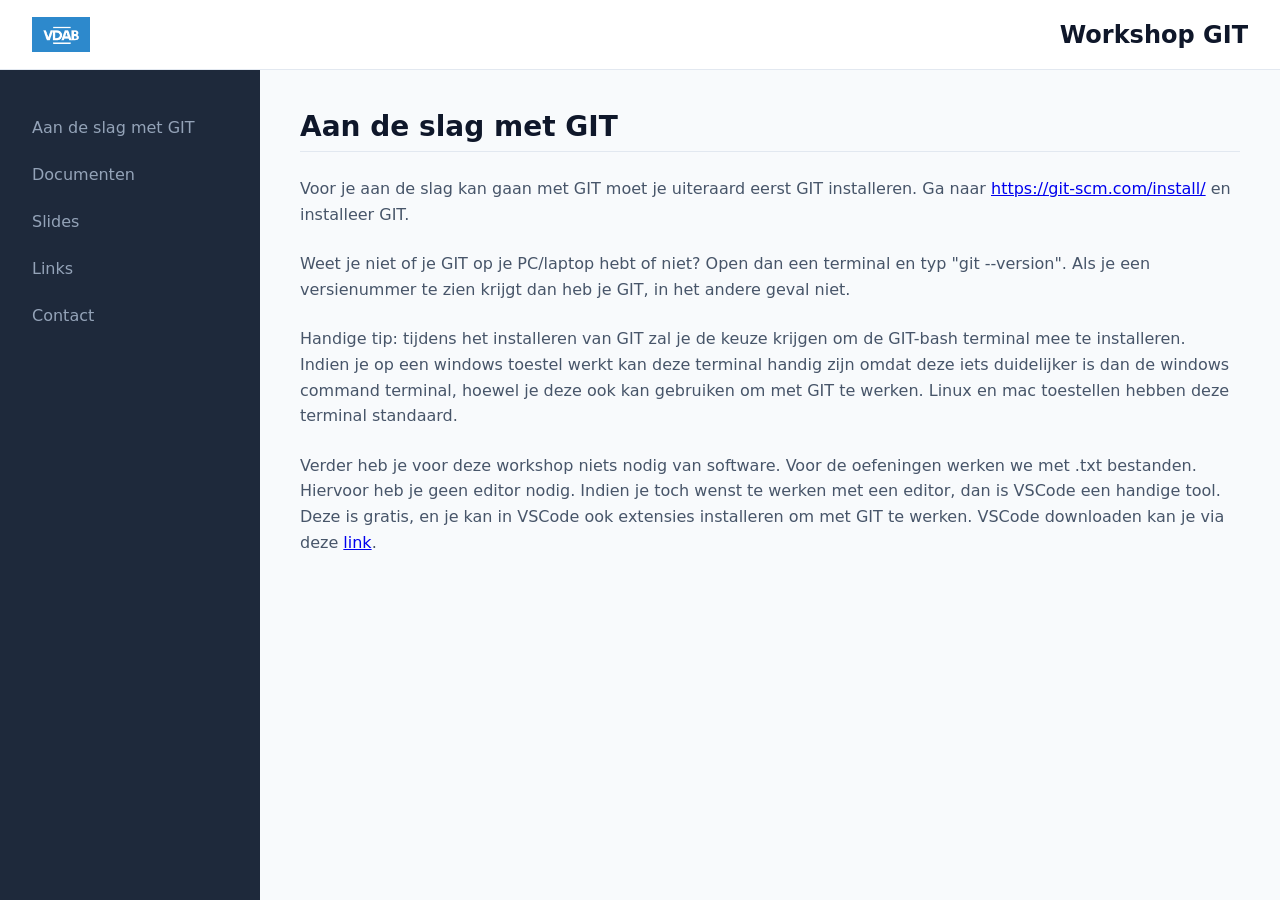
<file: index.html>
<!DOCTYPE html>
<html lang="nl">
<head>
    <meta charset="UTF-8">
    <meta name="viewport" content="width=device-width, initial-scale=1.0">
    <link rel="icon" type="image/png" href="img/git-logo.png">
    <title>Workshop GIT</title>
    <script type="module" src="js/app.js" defer></script>
    <link rel="stylesheet" href="css/main.css">
</head>
<body>
<div class="parent">
    <div class="div1" id="title_placeholder"></div>
    <div class="div2" id="menu_placeholder"></div>
    <div class="div3" id="content_placeholder"></div>
</div>
</body>
</html>
</file>
<file: css/main.css>
/* ==========================================
   Modern CSS Reset & Variables
   ========================================== */
:root {
    --primary-color: #0f172a;        /* Deep Slate */
    --accent-blue: #2563eb;          /* Modern Blue */
    --sidebar-bg: #1e293b;           /* Dark Sidebar */
    --sidebar-hover: #334155;        /* Sidebar Hover */
    --bg-main: #f8fafc;              /* Soft Light Background */
    --text-main: #334155;            /* Readable Dark Text */
    --text-light: #f8fafc;           /* Light Text */
    --border-color: #e2e8f0;         /* Subtle Border */
    --transition-speed: 0.2s ease;
}

* {
    margin: 0;
    padding: 0;
    box-sizing: border-box;
}

body {
    font-family: 'Montserrat', system-ui, -apple-system, sans-serif;
    font-size: 16px;
    background-color: var(--bg-main);
    color: var(--text-main);
    -webkit-font-smoothing: antialiased;
}

/* ==========================================
   Layout (Grid Structure)
   ========================================== */
.parent {
    display: grid;
    grid-template-columns: 260px 1fr;
    grid-template-rows: 70px 1fr;
    min-height: 100vh;
}

/* Header Area */
.div1 {
    grid-column: 1 / 3;
    grid-row: 1 / 2;
    background-color: #ffffff;
    border-bottom: 1px solid var(--border-color);
    display: flex;
    align-items: center;
    justify-content: space-between;
    padding: 0 2rem;
    z-index: 10;
}

/* Sidebar Navigation Area */
.div2 {
    grid-column: 1 / 2;
    grid-row: 2 / 3;
    background-color: var(--sidebar-bg);
    padding: 2rem 0;
}

/* Main Content Area */
.div3 {
    grid-column: 2 / 3;
    grid-row: 2 / 3;
    padding: 2.5rem;
    background-color: var(--bg-main);
    overflow-y: auto;
}

/* ==========================================
   Header & Logo Styling
   ========================================== */
h1 {
    font-size: 1.5rem;
    font-weight: 700;
    color: var(--primary-color);
    background: none;
    padding: 0;
}

.floating-right {
    height: 35px;
    width: auto;
    object-fit: contain;
}

/* ==========================================
   Navigation Styling
   ========================================== */
nav ul {
    list-style: none;
}

nav > ul > li {
    padding: 0;
    margin: 0.25rem 1rem;
}

nav > ul > li > a {
    display: block;
    color: #94a3b8;
    text-decoration: none;
    font-weight: 500;
    padding: 0.75rem 1rem;
    border-radius: 6px;
    transition: all var(--transition-speed);
}

nav > ul > li > a:hover,
nav > ul > li.active > a,
.active {
    background-color: var(--sidebar-hover);
    color: var(--text-light);
}

/* ==========================================
   Content Elements & Typography
   ========================================== */
h2 {
    font-size: 1.75rem;
    font-weight: 700;
    color: var(--primary-color);
    margin-bottom: 0.5rem;
}

hr {
    border: none;
    height: 1px;
    background-color: var(--border-color);
    margin-bottom: 1.5rem;
}

p {
    line-height: 1.6;
    padding: 0;
    margin-bottom: 1.5rem;
    color: #475569;
}

/* Lists and Links Cards */
.list {
    padding: 0;
    margin-top: 1rem;
}

.list ul {
    list-style: none;
}

.list li {
    padding: 0;
}

.list li a {
    display: inline-block;
    background-color: #ffffff;
    color: var(--accent-blue);
    padding: 0.75rem 1.25rem;
    border: 1px solid var(--border-color);
    border-radius: 6px;
    text-decoration: none;
    font-weight: 600;
    box-shadow: 0 1px 3px rgba(0, 0, 0, 0.05);
    transition: all var(--transition-speed);
}

.list li a:hover {
    background-color: var(--accent-blue);
    color: #ffffff;
    border-color: var(--accent-blue);
    box-shadow: 0 4px 6px rgba(37, 99, 235, 0.15);
    transform: translateY(-1px);
}

/* ==========================================
   Responsive Design for Small Screens
   ========================================== */
@media (max-width: 768px) {
    .parent {
        grid-template-columns: 1fr;
        grid-template-rows: auto auto 1fr;
    }

    .div1 {
        grid-column: 1 / 2;
        grid-row: 1 / 2;
    }

    .div2 {
        grid-column: 1 / 2;
        grid-row: 2 / 3;
        padding: 1rem;
    }

    .div3 {
        grid-column: 1 / 2;
        grid-row: 3 / 4;
        padding: 1.5rem;
    }
}
</file>
